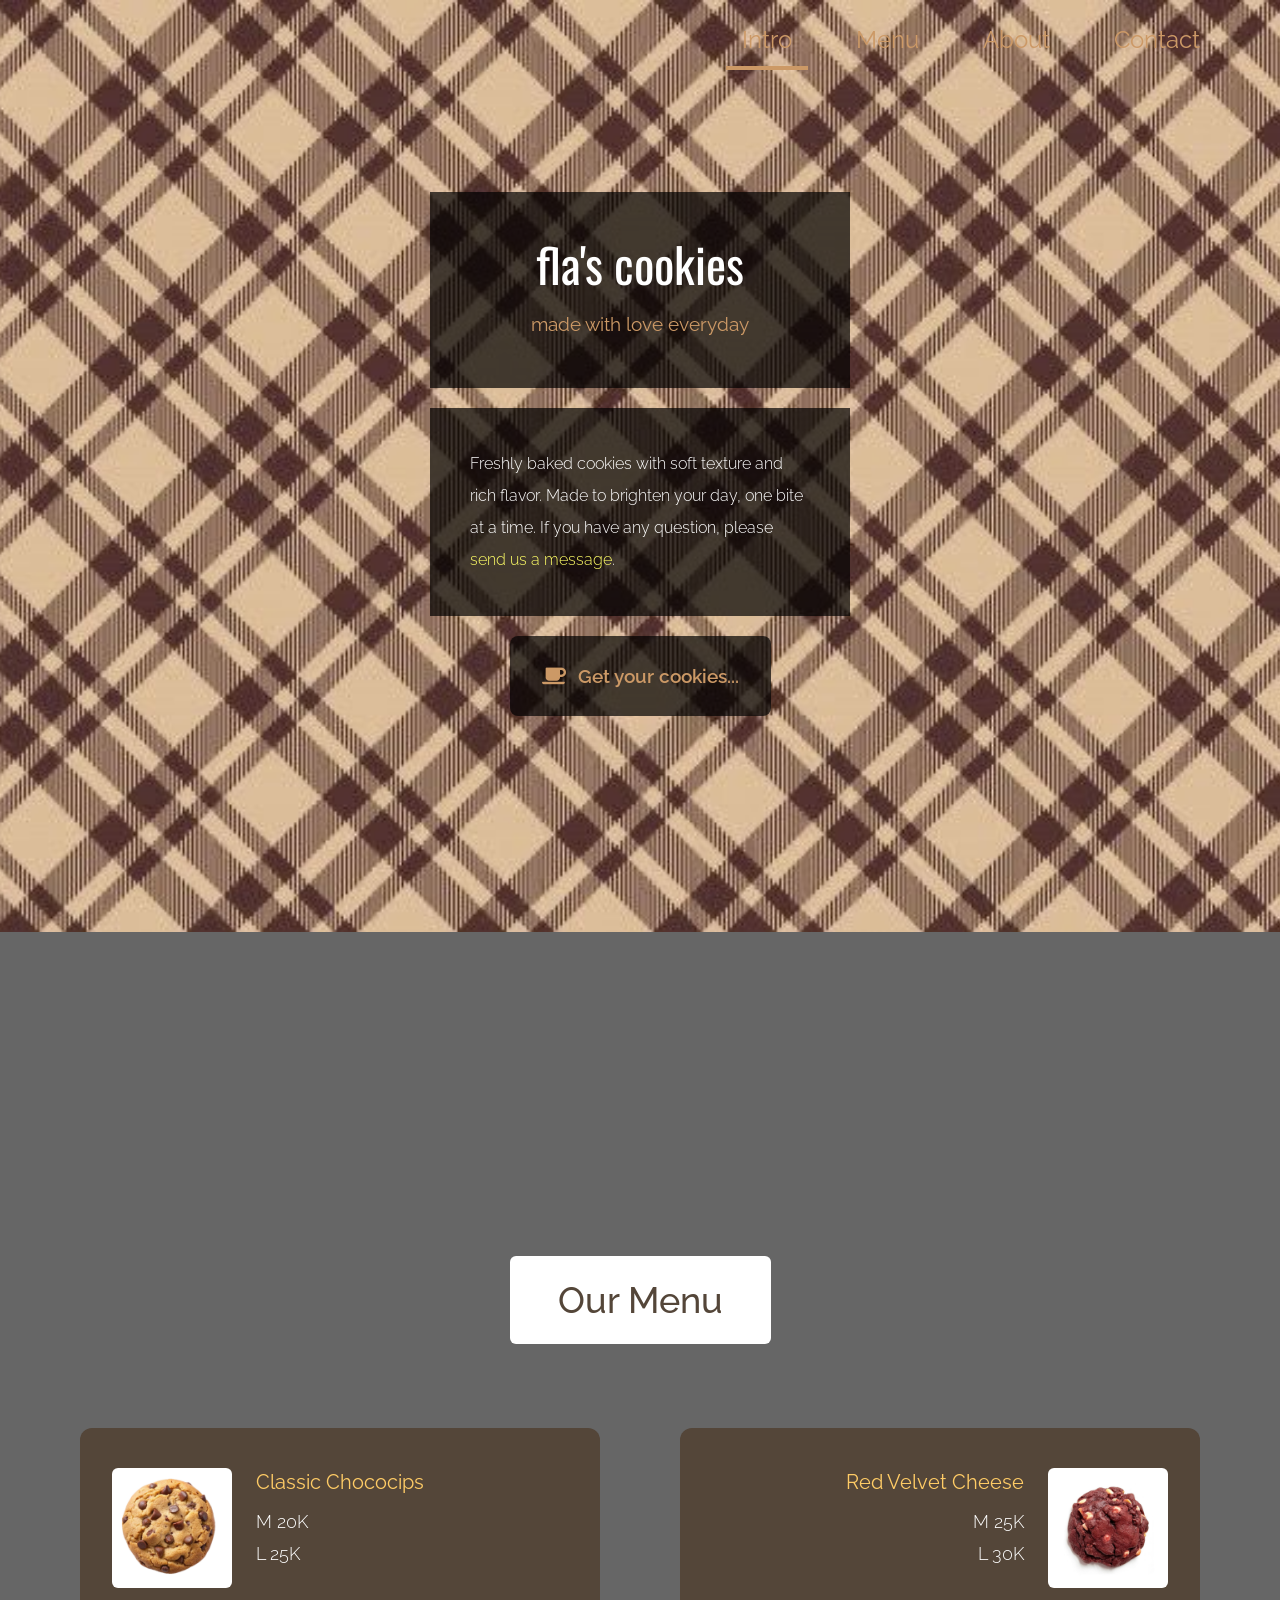
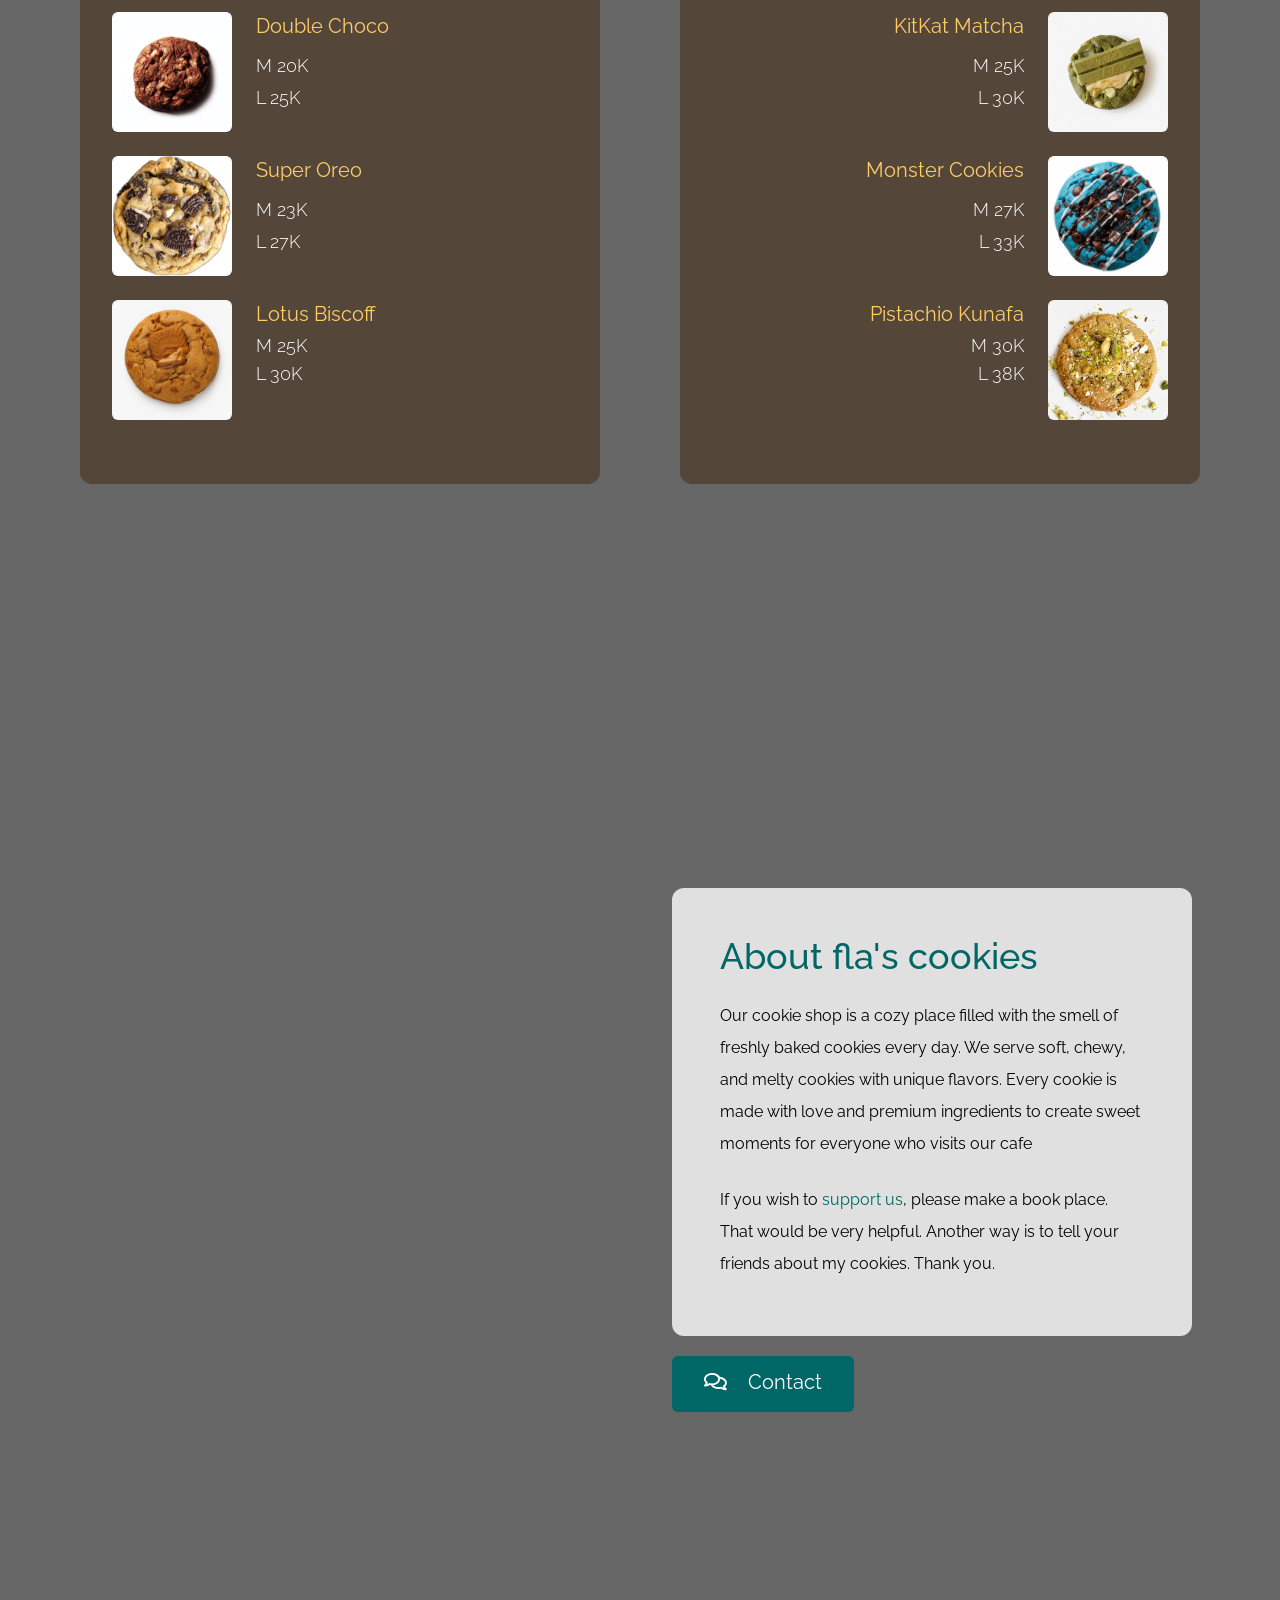
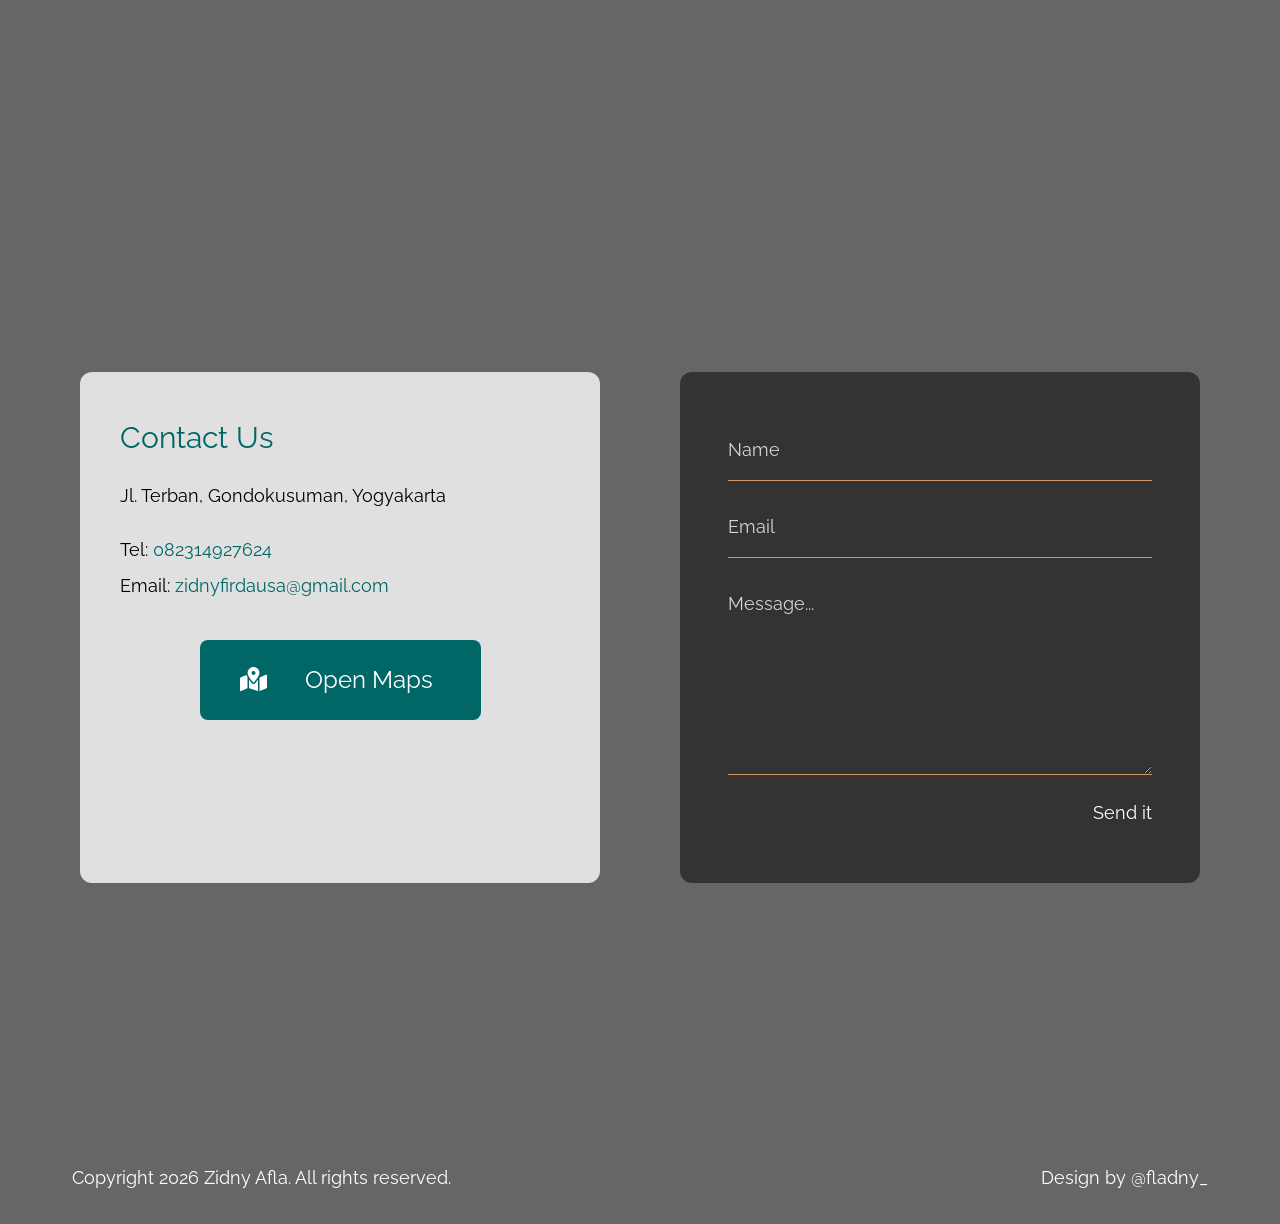
<file: index.html>
<!DOCTYPE html>
<html lang="en">
<head>
    <meta charset="UTF-8">
    <meta http-equiv="X-UA-Compatible" content="IE=edge">
    <meta name="viewport" content="width=device-width, initial-scale=1.0">
    <title>fla's cookies</title>
    <link rel="preconnect" href="https://fonts.googleapis.com">
    <link rel="preconnect" href="https://fonts.gstatic.com" crossorigin>
    <link href="https://fonts.googleapis.com/css2?family=Raleway:wght@300;400;500;600&family=Oswald:wght@600&display=swap" rel="stylesheet">
    <link rel="stylesheet" href="css/all.min.css"> <!-- fontawesome -->
    <!-- <link href="https://unpkg.com/tailwindcss@^2/dist/tailwind.min.css" rel="stylesheet"> -->
    <link rel="stylesheet" href="css/tailwind.css">
    <link rel="stylesheet" href="css/tooplate-antique-cafe.css">
    

</head>
<body>    
    <!-- Intro -->
    <div id="intro" class="parallax-window" data-parallax="scroll" data-image-src="img/bg1.2.jpg">
        <nav id="tm-nav" class="fixed w-full">
            <div class="tm-container mx-auto px-2 md:py-6 text-right">
                <button class="md:hidden py-2 px-2" id="menu-toggle"><i class="fas fa-2x fa-bars tm-text-gold"></i></button>
                <ul class="mb-3 md:mb-0 text-2xl font-normal flex justify-end flex-col md:flex-row">
                    <li class="inline-block mb-4 mx-4"><a href="#intro" class="tm-text-gold py-1 md:py-3 px-4">Intro</a></li>
                    <li class="inline-block mb-4 mx-4"><a href="#menu" class="tm-text-gold py-1 md:py-3 px-4">Menu</a></li>
                    <li class="inline-block mb-4 mx-4"><a href="#about" class="tm-text-gold py-1 md:py-3 px-4">About</a></li>
                    <li class="inline-block mb-4 mx-4"><a href="#contact" class="tm-text-gold py-1 md:py-3 px-4">Contact</a></li>
                </ul>
            </div>            
        </nav>
        <div class="container mx-auto px-2 tm-intro-width">
            <div class="sm:pb-60 sm:pt-48 py-20">
                <div class="bg-black bg-opacity-70 p-12 mb-5 text-center">
                    <h1 class="text-white text-5xl tm-logo-font mb-5">fla's cookies</h1>
                    <p class="tm-text-gold tm-text-2xl">made with love everyday</p>
                </div>    
                <div class="bg-black bg-opacity-70 p-10 mb-5">
                    <p class="text-white leading-8 text-sm font-light">
                        Freshly baked cookies with soft texture and rich flavor. Made to brighten your day, one bite at a time.
                    	If you have any question, please <a rel="nofollow" href="https://wa.me/+6282314927624" target="_parent">send us a message</a>. </p>
                </div>
                <div class="text-center">
                    <div class="inline-block">
                        <a href="#menu" class="flex justify-center items-center bg-black bg-opacity-70 py-6 px-8 rounded-lg font-semibold tm-text-2xl tm-text-gold hover:text-gray-200 transition">
                            <i class="fas fa-coffee mr-3"></i>
                            <span>Get your cookies...</span>                        
                        </a>
                    </div>                    
                </div>                
            </div>
        </div>        
    </div>
    <!-- Cafe Menu -->
    <div id="menu" class="parallax-window" data-parallax="scroll" data-image-src="img/bg2.2.jpg">
        <div class="container mx-auto tm-container py-24 sm:py-48">
            <div class="text-center mb-16">
                <h2 class="bg-white tm-text-brown py-6 px-12 text-4xl font-medium inline-block rounded-md">Our Menu</h2>
            </div>            
            <div class="flex flex-col lg:flex-row justify-around items-center">
                <div class="flex-1 m-5 rounded-xl px-4 py-6 sm:px-8 sm:py-10 tm-bg-brown tm-item-container">
                    <div class="flex items-start mb-6 tm-menu-item">
                        <img src="img/classic.png" alt="Image" class="rounded-md">
                        <div class="ml-3 sm:ml-6">
                            <h3 class="text-lg sm:text-xl mb-2 sm:mb-3 tm-text-yellow">Classic Chococips</h3>
                            <div class="text-white text-md sm:text-lg font-light mb-1">M 20K</div>
                            <div class="text-white text-md sm:text-lg font-light">L 25K</div>
                        </div>                    
                    </div>
                    <div class="flex items-start mb-6 tm-menu-item">
                        <img src="img/doublechoc.jpg" alt="Image" class="rounded-md">
                        <div class="ml-3 sm:ml-6">
                            <h3 class="text-lg sm:text-xl mb-2 sm:mb-3 tm-text-yellow">Double Choco</h3>
                            <div class="text-white text-md sm:text-lg font-light mb-1">M 20K</div>
                            <div class="text-white text-md sm:text-lg font-light">L 25K</div>
                        </div>                    
                    </div>
                    <div class="flex items-start mb-6 tm-menu-item">
                        <img src="img/oreo.jpg" alt="Image" class="rounded-md">
                        <div class="ml-3 sm:ml-6">
                            <h3 class="text-lg sm:text-xl mb-2 sm:mb-3 tm-text-yellow">Super Oreo </h3>
                            <div class="text-white text-md sm:text-lg font-light mb-1">M 23K</div>
                            <div class="text-white text-md sm:text-lg font-light">L 27K</div>
                        </div>                    
                    </div>
                    <div class="flex items-start mb-6 tm-menu-item">
                        <img src="img/lotus.jpg" alt="Image" class="rounded-md">
                        <div class="ml-3 sm:ml-6">
                            <h3 class="text-lg sm:text-xl tm-text-yellow mb-1">Lotus Biscoff</h3>
                            <div class="text-white text-md sm:text-lg font-light">M 25K</div>
							<div class="text-white text-md sm:text-lg font-light">L 30K</div>
                        </div>                    
                    </div>
                </div>
                <div class="flex-1 m-5 rounded-xl px-4 py-6 sm:px-8 sm:py-10 tm-bg-brown tm-item-container">
                    <div class="flex items-start justify-end mb-6 tm-menu-item-2">
                        <div class="text-right mr-6">
                            <h3 class="text-lg sm:text-xl mb-2 sm:mb-3 tm-text-yellow">Red Velvet Cheese</h3>
                            <div class="text-white text-md sm:text-lg font-light mb-1">M 25K</div>
                            <div class="text-white text-md sm:text-lg font-light">L 30K</div>
                        </div>
                        <img src="img/redvelvet.jpg" alt="Image" class="rounded-md">                   
                    </div>
                    <div class="flex items-start justify-end mb-6 tm-menu-item-2">
                        <div class="text-right mr-6">
                            <h3 class="text-lg sm:text-xl mb-2 sm:mb-3 tm-text-yellow">KitKat Matcha</h3>
                            <div class="text-white text-md sm:text-lg font-light mb-1">M 25K</div>
                            <div class="text-white text-md sm:text-lg font-light">L 30K</div>
                        </div>
                        <img src="img/matcha.png" alt="Image" class="rounded-md">                    
                    </div>
                    <div class="flex items-start justify-end mb-6 tm-menu-item-2">
                        <div class="text-right mr-6">
                            <h3 class="text-lg sm:text-xl mb-2 sm:mb-3 tm-text-yellow">Monster Cookies</h3>
                            <div class="text-white text-md sm:text-lg font-light mb-1">M 27K</div>
                            <div class="text-white text-md sm:text-lg font-light">L 33K</div>
                        </div>   
                        <img src="img/bluemons.png" alt="Image" class="rounded-md">                 
                    </div>
                    <div class="flex items-start justify-end mb-6 tm-menu-item-2">                    
                        <div class="text-right mr-6">
                            <h3 class="text-lg sm:text-xl tm-text-yellow mb-1">Pistachio Kunafa</h3>
                            <div class="text-white text-md sm:text-lg font-light">M 30K</div>
							<div class="text-white text-md sm:text-lg font-light">L 38K</div>
                        </div> 
                        <img src="img/pistachio.png" alt="Image" class="rounded-md">                   
                    </div>
                </div>
            </div>
        </div>        
    </div>
    <div id="about" class="parallax-window" data-parallax="scroll" data-image-src="img/bg3.png">
        <div class="container mx-auto tm-container py-24 sm:py-48">
            <div class="tm-item-container sm:ml-auto sm:mr-12 mx-auto sm:px-0 px-4">
                <div class="bg-white bg-opacity-80 p-12 pb-14 rounded-xl mb-5">
                    <h2 class="mb-6 tm-text-green text-4xl font-medium">About fla's cookies</h2>
                    <p class="mb-6 text-base leading-8">
                        Our cookie shop is a cozy place filled with the smell of freshly baked cookies every day. We serve soft, chewy, and melty cookies with unique flavors. Every cookie is made with love and premium ingredients to create sweet moments for everyone who visits our cafe
                    <p class="text-base leading-8">
                        If you wish to <a rel="nofollow" href="https://www.instagram.com/fladny_/" target="_parent">support us</a>, please make a book place. That would be
                    very helpful. Another way is to tell your friends about my cookies. Thank you. </p>
                </div>
                <a href="#contact" class="inline-block tm-bg-green transition text-white text-xl pt-3 pb-4 px-8 rounded-md">
                    <i class="far fa-comments mr-4"></i>
                    Contact
                </a>
            </div>           
        </div>        
    </div>
    <div id="contact" class="parallax-window relative" data-parallax="scroll" data-image-src="img/snupi.jpg">
        <div class="container mx-auto tm-container pt-24 pb-48 sm:py-48">
            <div class="flex flex-col lg:flex-row justify-around items-center lg:items-stretch">
                <div class="flex-1 rounded-xl px-10 py-12 m-5 bg-white bg-opacity-80 tm-item-container">
                    <h2 class="text-3xl mb-6 tm-text-green">Contact Us</h2>
                    <p class="mb-6 text-lg leading-8">
                        Jl. Terban, Gondokusuman, Yogyakarta   
                    </p>
                    <p class="mb-10 text-lg">
                        <span class="block mb-2">Tel: <a href="tel:082314927624" class="hover:text-yellow-600 transition">082314927624</a></span>
                        <span class="block">Email: <a href="mailto:zidnyfirdausa@gmail.com" class="hover:text-yellow-600 transition">zidnyfirdausa@gmail.com</a></span>                        
                    </p>
                    <div class="text-center">
                        <a href="https://share.google/ff136POLs2hk9xUJ8" class="inline-block text-white text-2xl pl-10 pr-12 py-6 rounded-lg transition tm-bg-green">
                            <i class="fas fa-map-marked-alt mr-8"></i>
                            Open Maps
                        </a>
                    </div>                    
                </div>
                <div class="flex-1 rounded-xl p-12 pb-14 m-5 bg-black bg-opacity-50 tm-item-container">
                    <form action="" method="POST" class="text-lg">
                        <input type="text" name="name" class="input w-full bg-black border-b bg-opacity-0 text-white px-0 py-4 mb-4 tm-border-gold" placeholder="Name" required="" />
                        <input type="email" name="email" class="input w-full bg-black border-b bg-opacity-0 text-white px-0 py-4 mb-4 tm-border-gold" placeholder="Email" required="" />
                        <textarea rows="6" name="message" class="input w-full bg-black border-b bg-opacity-0 text-white px-0 py-4 mb-4 tm-border-gold" placeholder="Message..." required=""></textarea>
                        <div class="text-right">
                            <button type="submit" class="text-white hover:text-yellow-500 transition">Send it</button>
                        </div>                        
                      </form>
                </div>
            </div>
            <footer class="absolute bottom-0 left-0 w-full">
                <div class="text-white container mx-auto tm-container p-8 text-lg flex flex-col md:flex-row justify-between">
                    <span>Copyright 2026 Zidny Afla. All rights reserved.</span>
                    <span class="mt-5 md:mt-0">Design by <a href="https://www.instagram.com/fladny_/" target="_parent">@fladny_</a></span>
                </div>                
            </footer>
        </div>        
    </div>    

    <script src="js/jquery-3.6.0.min.js"></script>
    <script src="js/parallax.min.js"></script>
    <script src="js/jquery.singlePageNav.min.js"></script>
    <script>

        function checkAndShowHideMenu() {
            if(window.innerWidth < 768) {
                $('#tm-nav ul').addClass('hidden');                
            } else {
                $('#tm-nav ul').removeClass('hidden');
            }
        }

        $(function(){
            var tmNav = $('#tm-nav');
            tmNav.singlePageNav();

            checkAndShowHideMenu();
            window.addEventListener('resize', checkAndShowHideMenu);

            $('#menu-toggle').click(function(){
                $('#tm-nav ul').toggleClass('hidden');
            });

            $('#tm-nav ul li').click(function(){
                if(window.innerWidth < 768) {
                    $('#tm-nav ul').addClass('hidden');
                }                
            });

            $(document).scroll(function() {
                var distanceFromTop = $(document).scrollTop();

                if(distanceFromTop > 100) {
                    tmNav.addClass('scroll');
                } else {
                    tmNav.removeClass('scroll');
                }
            });
            
            document.querySelectorAll('a[href^="#"]').forEach(anchor => {
                anchor.addEventListener('click', function (e) {
                    e.preventDefault();

                    document.querySelector(this.getAttribute('href')).scrollIntoView({
                        behavior: 'smooth'
                    });
                });
            });
        });
    </script>
</body>
</html>
</file>
<file: css/tooplate-antique-cafe.css>
/*

Tooplate 2126 Antique Cafe

https://www.tooplate.com/view/2126-antique-cafe

*/


body {
    font-family: 'Raleway', sans-serif;
    background-color: #666;
}

p a {
	color: #FF6;
}

p a:hover {
	color: #9FF;
}

#about p a { color: #066; }
#about p a:hover { color: #F36; }

#contact p a { color: #066; }

footer span a { color: #FFF; }

.tm-logo-font {
    font-family: 'Oswald', sans-serif;
}

.tm-container {
    max-width: 1200px;
}

.parallax-window {
    min-height: 1064px;
    background: transparent;
}

.tm-text-yellow {
    color: #FC6;
}

.tm-text-gold {
    color: #CC9966;
}

.tm-text-brown {
    color: #544639;
}

.tm-text-green {
    color: #006666;
}

a.tm-bg-green:hover {
    background-color: #0a8585;
}

.tm-bg-brown {
    background-color: #544639;
}

.tm-bg-green {
    background-color: #006666;
}

.tm-border-gold {
    border-color: #CC9966;
}

.tm-intro-width {
    max-width: 436px;
}

.tm-item-container {
    max-width: 520px;
}

.input:focus {
    outline: none !important;
    border:1px solid #CC9966;
    box-shadow: 0 0 10px #b67533;
}

input::placeholder,
textarea::placeholder { /* Chrome, Firefox, Opera, Safari 10.1+ */
    color: rgb(214, 212, 212);
    opacity: 1; /* Firefox */
}
  
input:-ms-input-placeholder,
textarea:-ms-input-placeholder { /* Internet Explorer 10-11 */
    color: rgb(214, 212, 212);
}
  
input::-ms-input-placeholder,
textarea::-ms-input-placeholder { /* Microsoft Edge */
    color: rgb(214, 212, 212);
}

#tm-nav {
    z-index: 1000;
    transition: all 0.3s ease;
}

#tm-nav.scroll {
    background-color: rgba(0,0,0,0.7);
}

#tm-nav li a {
    border-bottom-color: transparent;
    transition: all 0.3s ease;
}

#tm-nav li a.current,
#tm-nav li a:hover {
      border-bottom: 4px solid #CC9966;
}

.tm-text-2xl {
    font-size: 1.2rem;
    line-height: 2rem;
}

@media (min-width: 768px) {
    #tm-nav.scroll .tm-container {
        padding-top: 10px;
        padding-bottom: 10px;
    }
}

@media (max-width: 767px) {
    #tm-nav {
        width: auto;
        right: 0;
        border-radius: 5px;
    }
}

@media (max-width: 639px) {
    .parallax-window {
        min-height: 600px;
    }
}

@media (max-width: 370px) {
    .tm-menu-item {
        flex-direction: column;
    }

    .tm-menu-item-2 {
        flex-direction: column-reverse;
    }

    .tm-menu-item img {
        margin-bottom: 10px;
    }

    .tm-menu-item-2 img {
        margin-bottom: 10px;
    }
}

/* Samakan ukuran semua gambar di menu */
.tm-menu-item img,
.tm-menu-item-2 img {
    width: 120px;
    height: 120px;
    object-fit: cover;
    flex-shrink: 0;
    border-radius: 0.375rem; /* sama dengan rounded-md */
}
</file>
